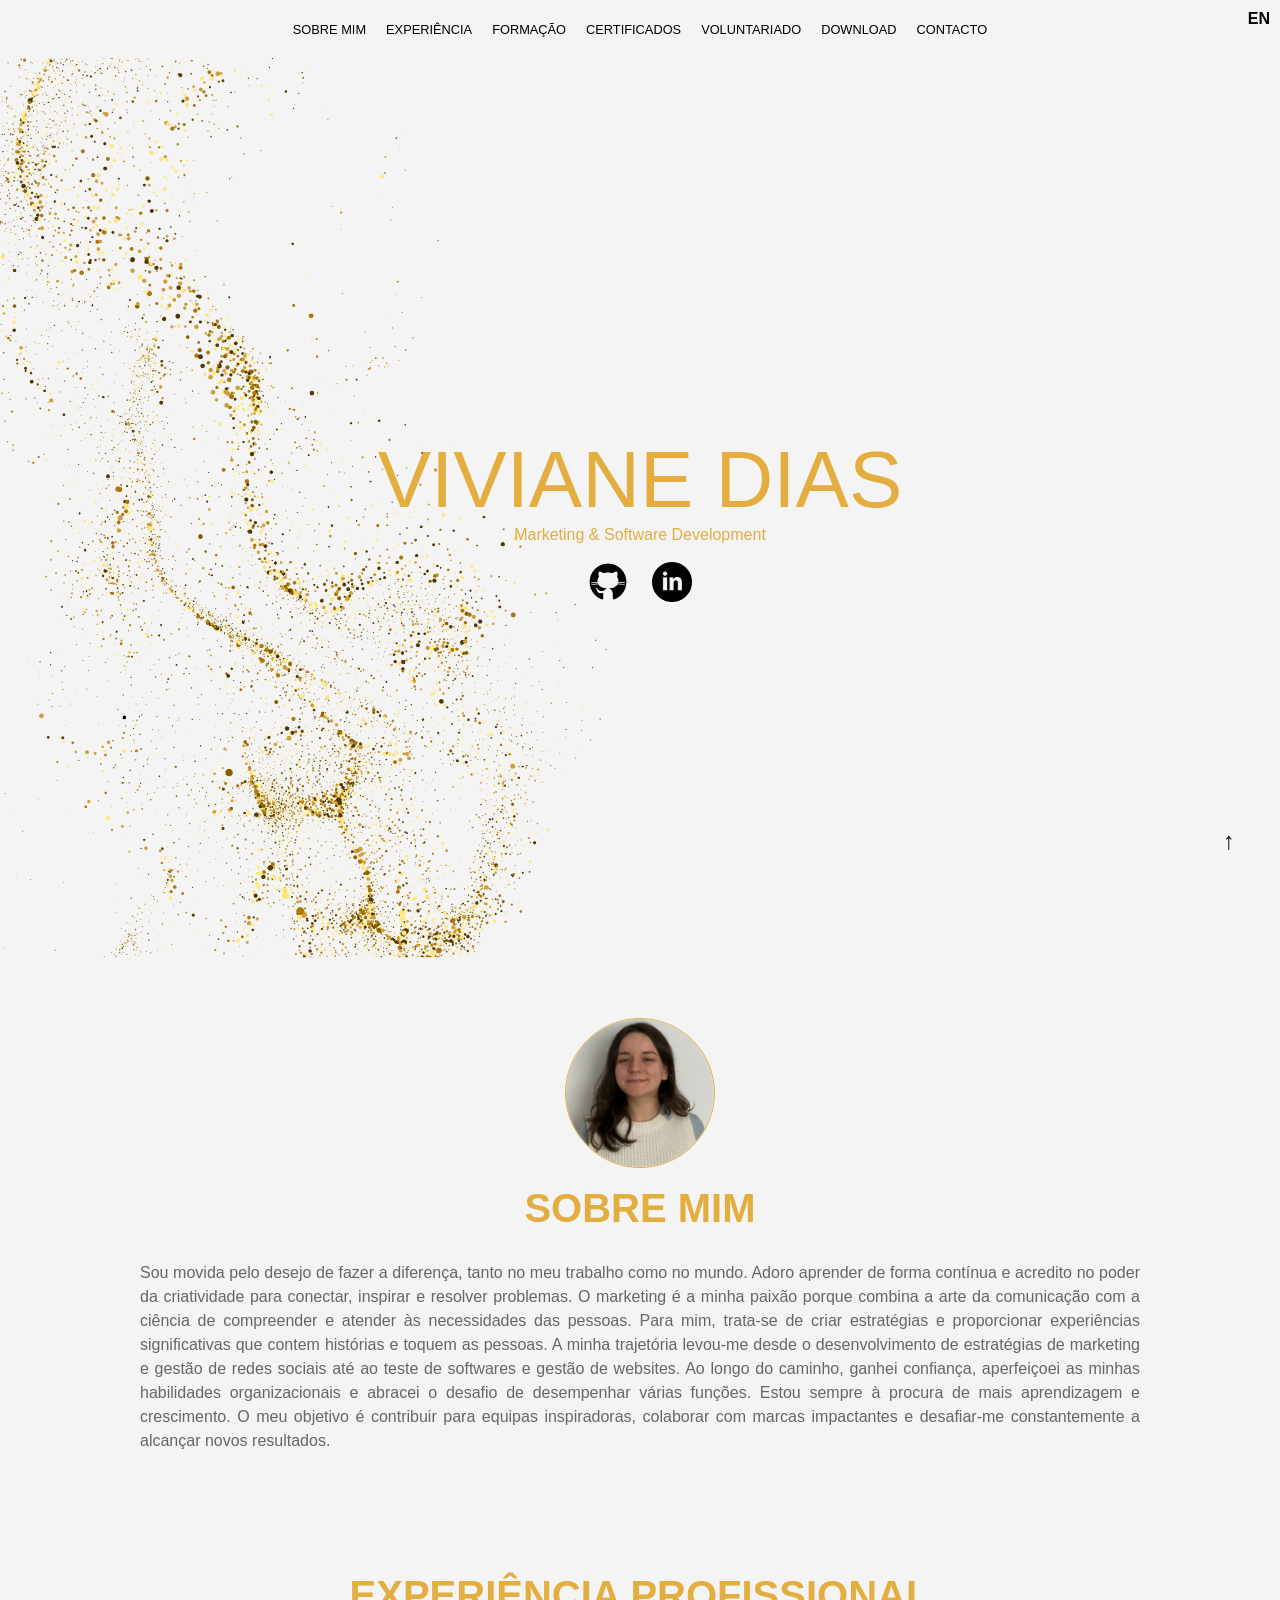
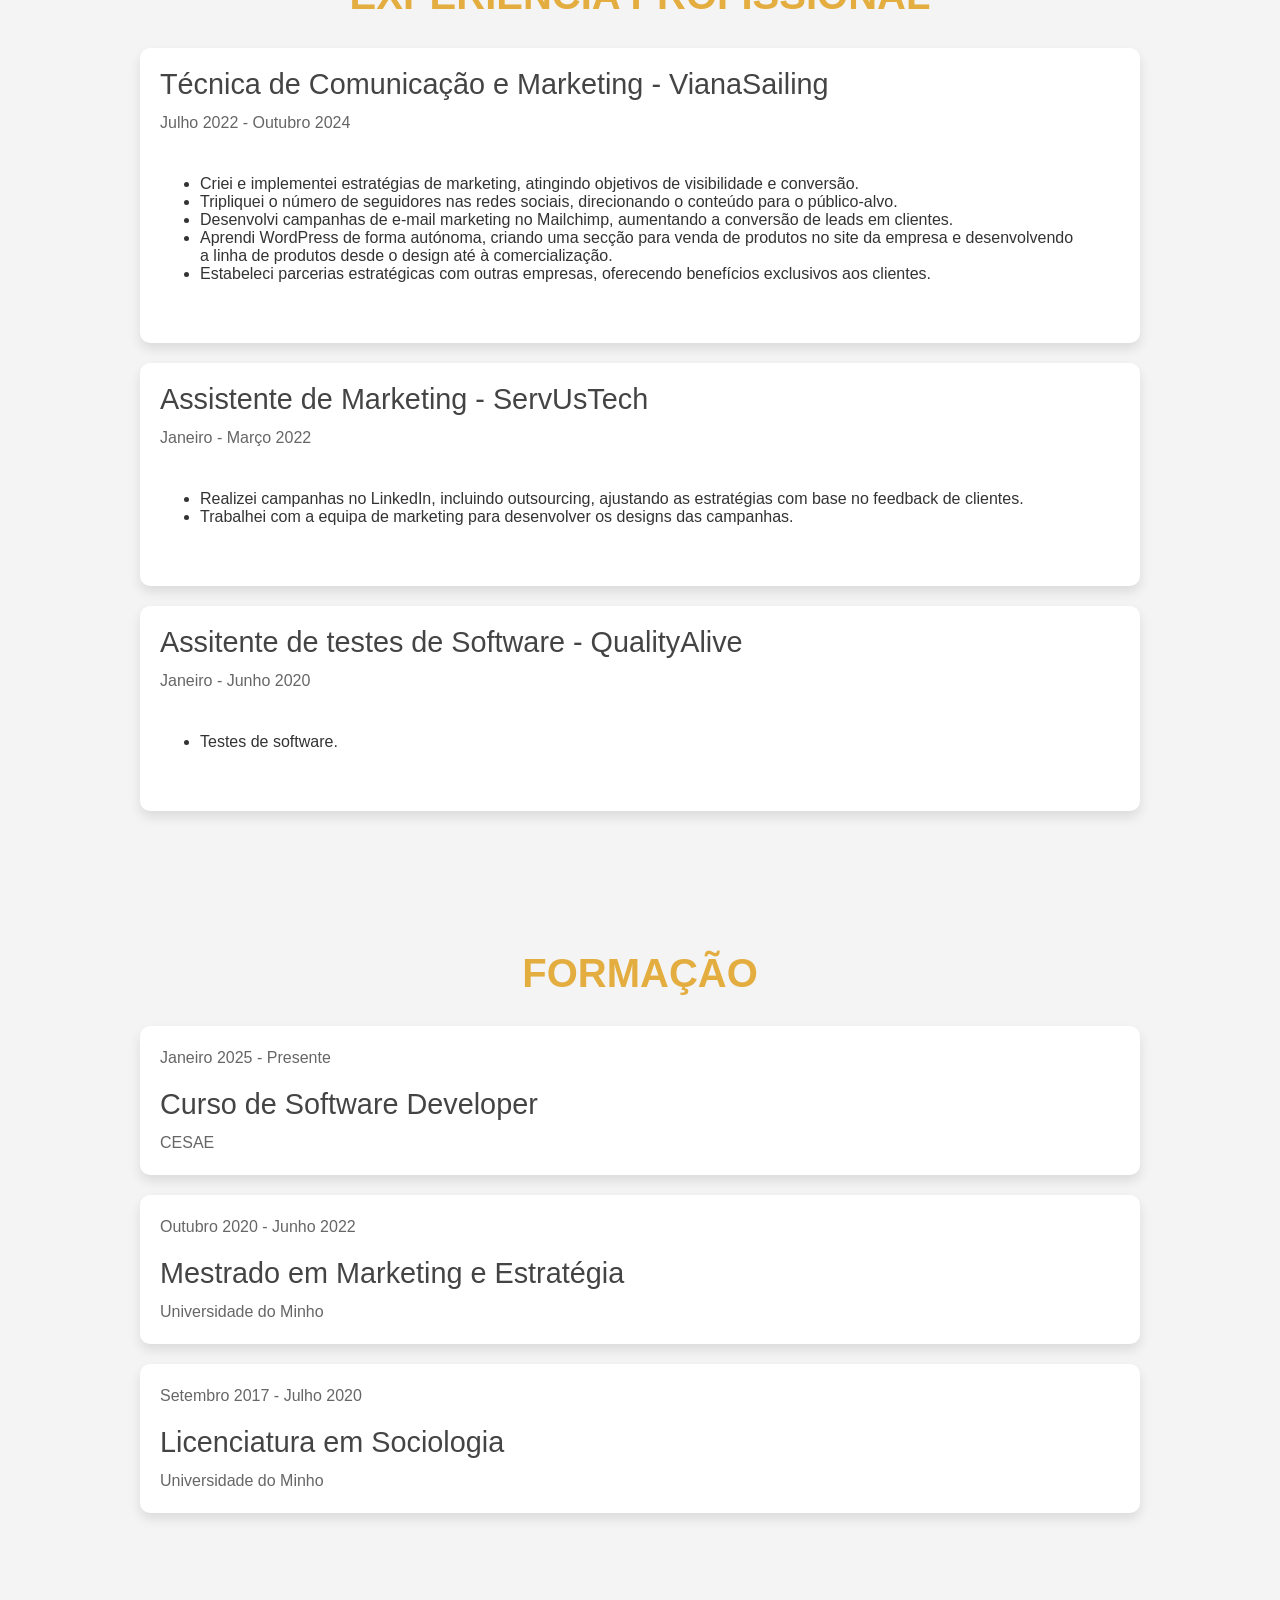
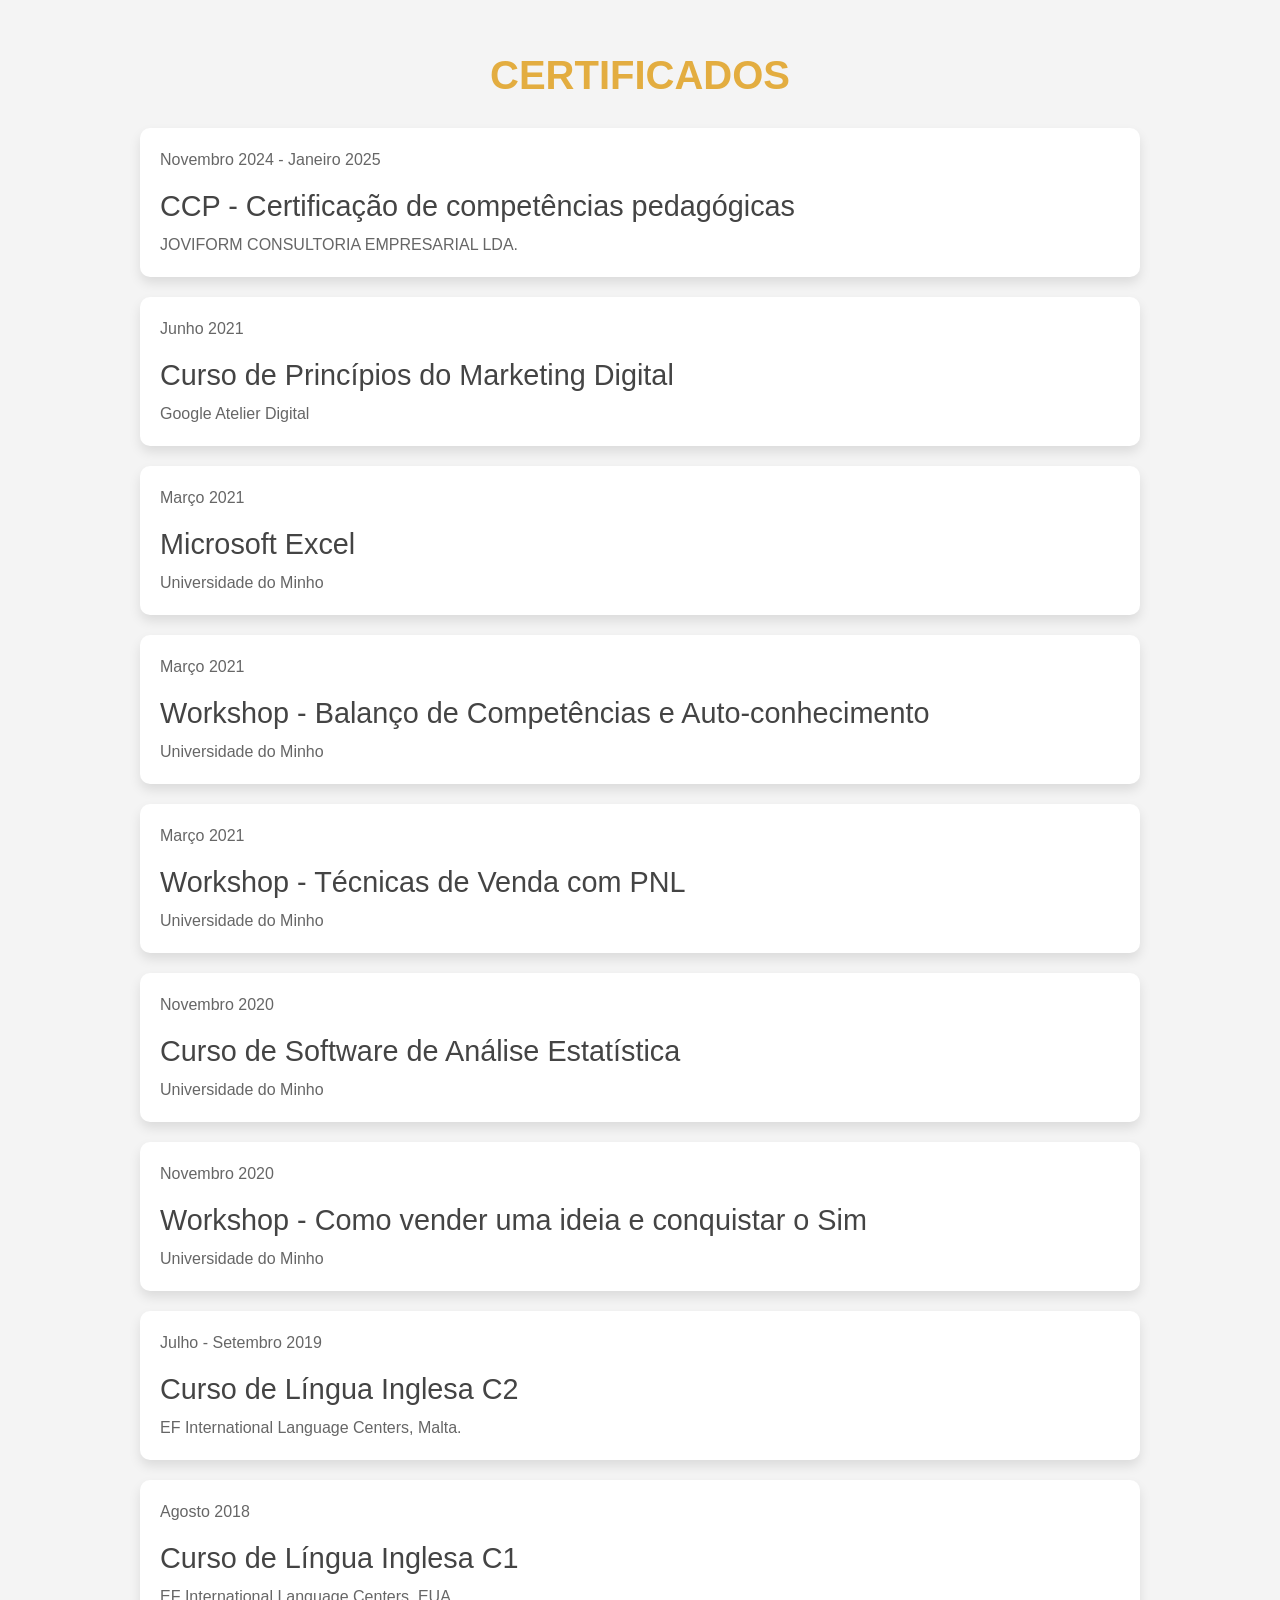
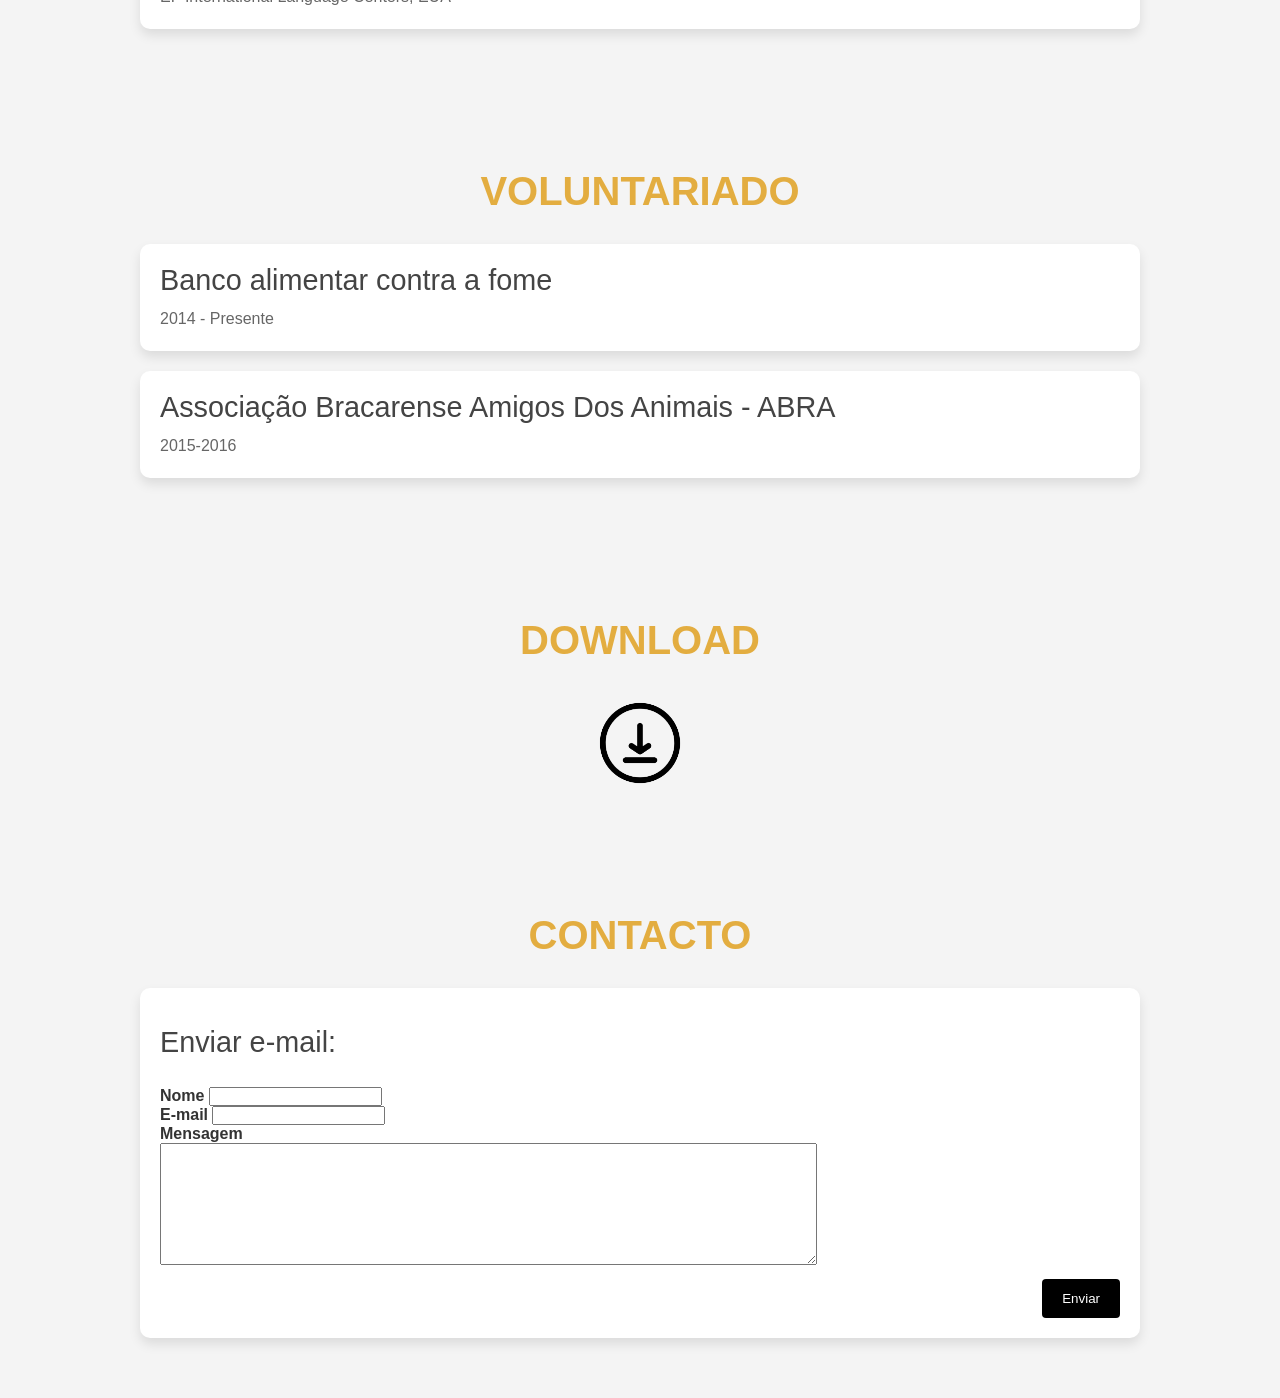
<file: Index.html>
<!DOCTYPE html>
<html lang="pt">

<head>
    <meta charset="UTF-8">
    <meta name="viewport" content="width=device-width, initial-scale=1.0">
    <title>Currículo - Viviane Dias</title>
    <link rel="shortcut icon" type="imagex/png" href="images/D__2_-removebg-preview.ico">

    <link rel="stylesheet" href="Css.css">
    <link rel="preconnect" href="https://fonts.googleapis.com">
    <link rel="preconnect" href="https://fonts.gstatic.com" crossorigin>
    <link href="https://fonts.googleapis.com/css2?family=Notable&display=swap" rel="stylesheet">
</head>

<body>



    <header>
        <nav>
            <ul>
                <li><a href="#sobre">Sobre Mim</a></li>
                <li><a href="#experiencia">Experiência</a></li>
                <li><a href="#educacao">Formação</a></li>
                <li><a href="#certificados">Certificados</a></li>
                <li><a href="#voluntariado">Voluntariado</a></li>
                <li><a href="#download">Download</a></li>
                <li><a href="#contacto">Contacto</a></li>
                <div class="language-switcher">
                    <a href="index_EN.html">EN</a>
                </div>
            </ul>
        </nav>
    </header>



    <section id="inicio">
        <div class="container">
            <div class="headline">
                <h1>Viviane Dias</h1>
                <h4>Marketing & Software Development</h4>
            </div>
            <br>
            <div class="social-links">
                <a href="https://github.com/VivianeFDias" target="_blank">
                    <img src="images/github.png" alt="GitHub" class="social-icon">
                </a>
                <a href="https://pt.linkedin.com/in/viviane-dias-2b8342230" target="_blank">
                    <img src="images/linkedin-with-circle-icon-2048x2048-np6yltn1.png" alt="LinkedIn"
                        class="social-icon">
                </a>
            </div>
        </div>
    </section>


    <section id="sobre">
        <div class="content">
            <img src="images/IMG_7107.jpg" alt="Foto">
            <br>
            <h2>Sobre Mim</h2>
            <p>Sou movida pelo desejo de fazer a diferença, tanto no meu trabalho como no mundo. Adoro aprender de forma
                contínua e acredito no poder da criatividade para conectar, inspirar e resolver problemas. O marketing é
                a minha paixão porque combina a arte da comunicação com a ciência de compreender e atender às
                necessidades das pessoas. Para mim, trata-se de criar estratégias e proporcionar experiências
                significativas que contem histórias e toquem as pessoas.

                A minha trajetória levou-me desde o desenvolvimento de estratégias de marketing e gestão de redes
                sociais até ao teste de softwares e gestão de websites. Ao longo do caminho, ganhei confiança,
                aperfeiçoei as minhas habilidades organizacionais e abracei o desafio de desempenhar várias funções.
                Estou sempre à procura de mais aprendizagem e crescimento. O meu objetivo é contribuir para equipas
                inspiradoras, colaborar com marcas impactantes e desafiar-me constantemente a alcançar novos resultados.
            </p>
        </div>
    </section>


    <section id="experiencia">
        <div class="content">
            <h2>Experiência Profissional</h2>
            <div class="item">
                <h3>Técnica de Comunicação e Marketing - VianaSailing</h3>
                <p>Julho 2022 - Outubro 2024</p>
                <ul>
                    <li>Criei e implementei estratégias de marketing, atingindo objetivos de visibilidade e conversão.
                    </li>
                    <li>Tripliquei o número de seguidores nas redes sociais, direcionando o conteúdo para o
                        público-alvo.</li>
                    <li>Desenvolvi campanhas de e-mail marketing no Mailchimp, aumentando a conversão de leads em
                        clientes.</li>
                    <li>Aprendi WordPress de forma autónoma, criando uma secção para venda de produtos no site da
                        empresa e desenvolvendo a linha de produtos desde o design até à comercialização.</li>
                    <li>Estabeleci parcerias estratégicas com outras empresas, oferecendo benefícios exclusivos aos
                        clientes.</li>
                </ul>
            </div>
            <div class="item">
                <h3>Assistente de Marketing - ServUsTech</h3>
                <p>Janeiro - Março 2022</p>
                <ul>
                    <li>Realizei campanhas no LinkedIn, incluindo outsourcing, ajustando as estratégias com base no
                        feedback de clientes.</li>
                    <li>Trabalhei com a equipa de marketing para desenvolver os designs das campanhas.</li>
                </ul>
            </div>
            <div class="item">
                <h3>Assitente de testes de Software - QualityAlive</h3>
                <p>Janeiro - Junho 2020</p>
                <ul>
                    <li>Testes de software.</li>
                </ul>
            </div>
        </div>
    </section>

    <section id="educacao">
        <div class="content">
            <h2>Formação</h2>
            <div class="item">
                <p>Janeiro 2025 - Presente</p>
                <br>
                <h3>Curso de Software Developer</h3>
                <p>CESAE</p>


            </div>
            <div class="item">
                <p>Outubro 2020 - Junho 2022</p>
                <br>
                <h3>Mestrado em Marketing e Estratégia</h3>
                <p>Universidade do Minho</p>
            </div>
            <div class="item">
                <p>Setembro 2017 - Julho 2020</p>
                <br>
                <h3>Licenciatura em Sociologia</h3>
                <p>Universidade do Minho</p>
            </div>
        </div>
    </section>


    <section id="certificados">
        <div class="content">
            <h2>Certificados</h2>
            <div class="item">
                <p>Novembro 2024 - Janeiro 2025</p>
                <br>
                <h3>CCP - Certificação de competências pedagógicas</h3>
                <p>JOVIFORM CONSULTORIA EMPRESARIAL LDA.</p>
            </div>
            <div class="item">
                <p>Junho 2021</p>
                <br>
                <h3>Curso de Princípios do Marketing Digital </h3>
                <p>Google Atelier Digital</p>
            </div>
            <div class="item">
                <p>Março 2021</p>
                <br>
                <h3>Microsoft Excel</h3>
                <p>Universidade do Minho</p>
            </div>
            <div class="item">
                <p>Março 2021</p>
                <br>
                <h3>Workshop - Balanço de Competências e Auto-conhecimento </h3>
                <p>Universidade do Minho</p>
            </div>
            <div class="item">
                <p>Março 2021</p>
                <br>
                <h3>Workshop - Técnicas de Venda com PNL</h3>
                <p>Universidade do Minho</p>
            </div>
            <div class="item">
                <p>Novembro 2020</p>
                <br>
                <h3>Curso de Software de Análise Estatística</h3>
                <p>Universidade do Minho</p>
            </div>
            <div class="item">
                <p>Novembro 2020</p>
                <br>
                <h3>Workshop - Como vender uma ideia e conquistar o Sim</h3>
                <p>Universidade do Minho</p>
            </div>
            <div class="item">
                <p>Julho - Setembro 2019</p>
                <br>
                <h3>Curso de Língua Inglesa C2</h3>
                <p>EF International Language Centers, Malta.</p>
            </div>
            <div class="item">
                <p>Agosto 2018</p>
                <br>
                <h3>Curso de Língua Inglesa C1</h3>
                <p>EF International Language Centers, EUA</p>
            </div>
        </div>
    </section>

    <section id="voluntariado">
        <div class="content">
            <h2>Voluntariado</h2>
            <div class="item">
                <h3>Banco alimentar contra a fome</h3>
                <p>2014 - Presente</p>
            </div>
            <div class="item">
                <h3>Associação Bracarense Amigos Dos Animais - ABRA</h3>
                <p>2015-2016</p>
            </div>
        </div>
    </section>

    <section id="download">
        <div class="content">
            <h2>Download</h2>
        </div>
        <div class="download">
            <a href="documentos/CVPT - Viviane Dias.pdf" download="VivianeDiasCV.pdf">
                <img src="images/3554029-200.png" alt="Botão de Download" class="download-img">
            </a>
            </a>
        </div>

    </section>


    <section id="contacto">
        <h2>Contacto</h2>
        <div class="caixa">
            <br>
            <h3>Enviar e-mail:</h3>
            <br>
            <form action="mailto:vivianefreitasdias@hotmail.com" method="post" enctype="text/plain">
                <label>Nome</label>
                <input type="text" name="yourName" required><br>

                <label>E-mail</label>
                <input type="email" name="yourEmail" required><br>

                <label>Mensagem</label><br>
                <textarea name="yourMessage" rows="8" cols="80" required></textarea><br>

                <div class="button-container">
                    <input type="submit" value="Enviar">
                </div>
            </form>
        </div>
    </section>





    <footer>
        <a href="#inicio" class="back-to-top">↑</a>
    </footer>

</body>

</html>
</file>
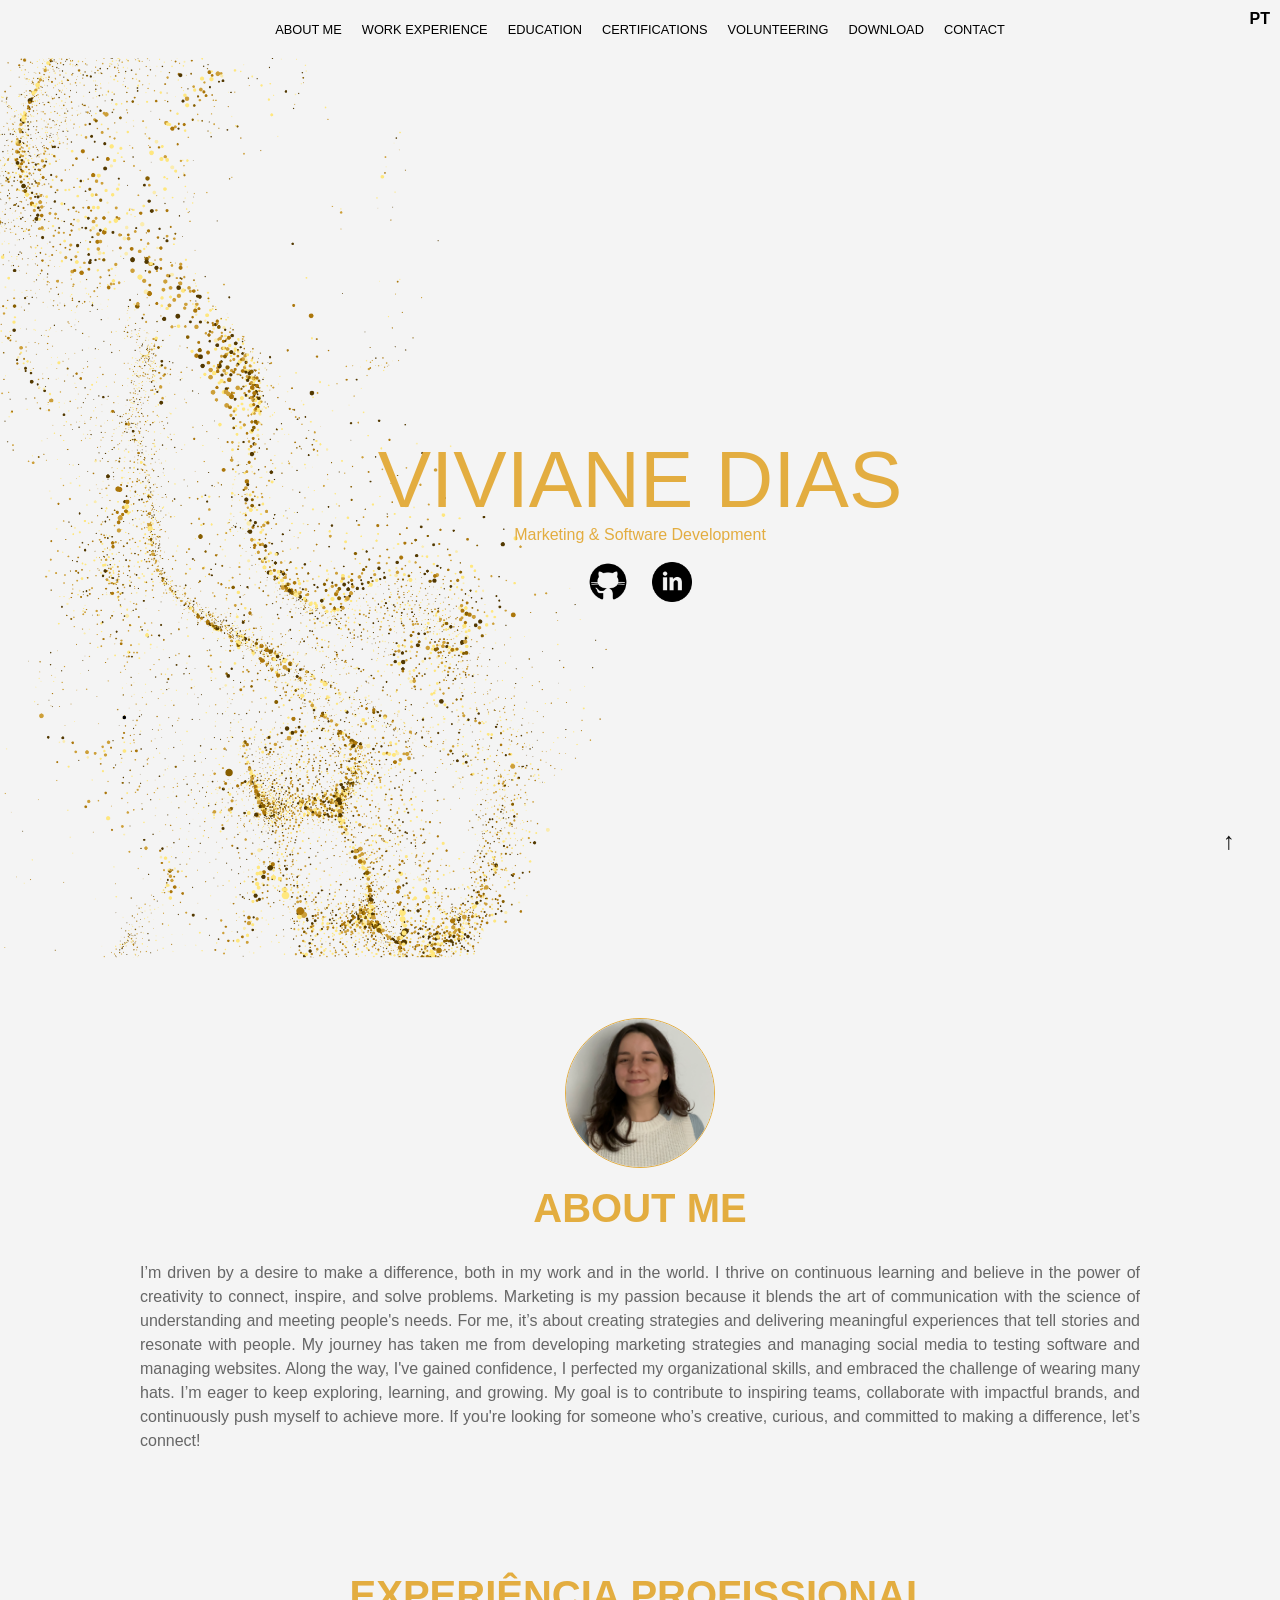
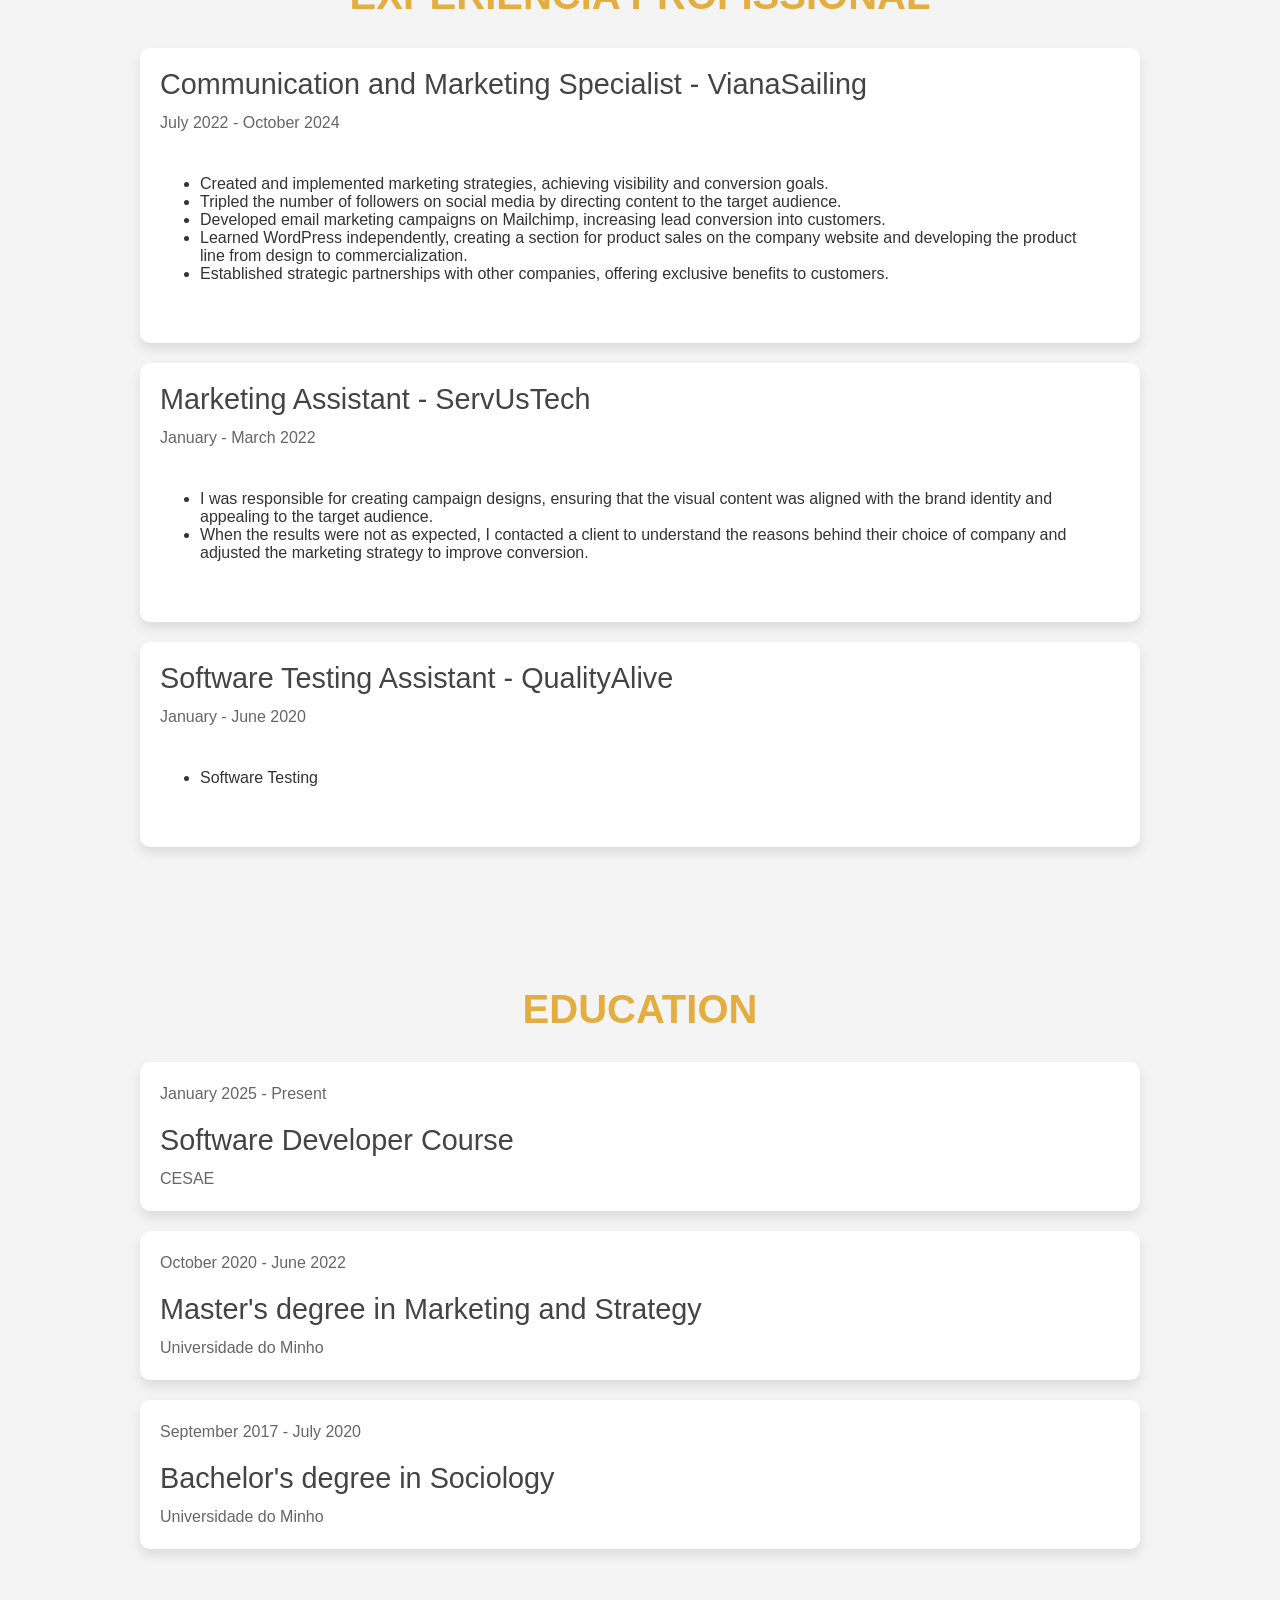
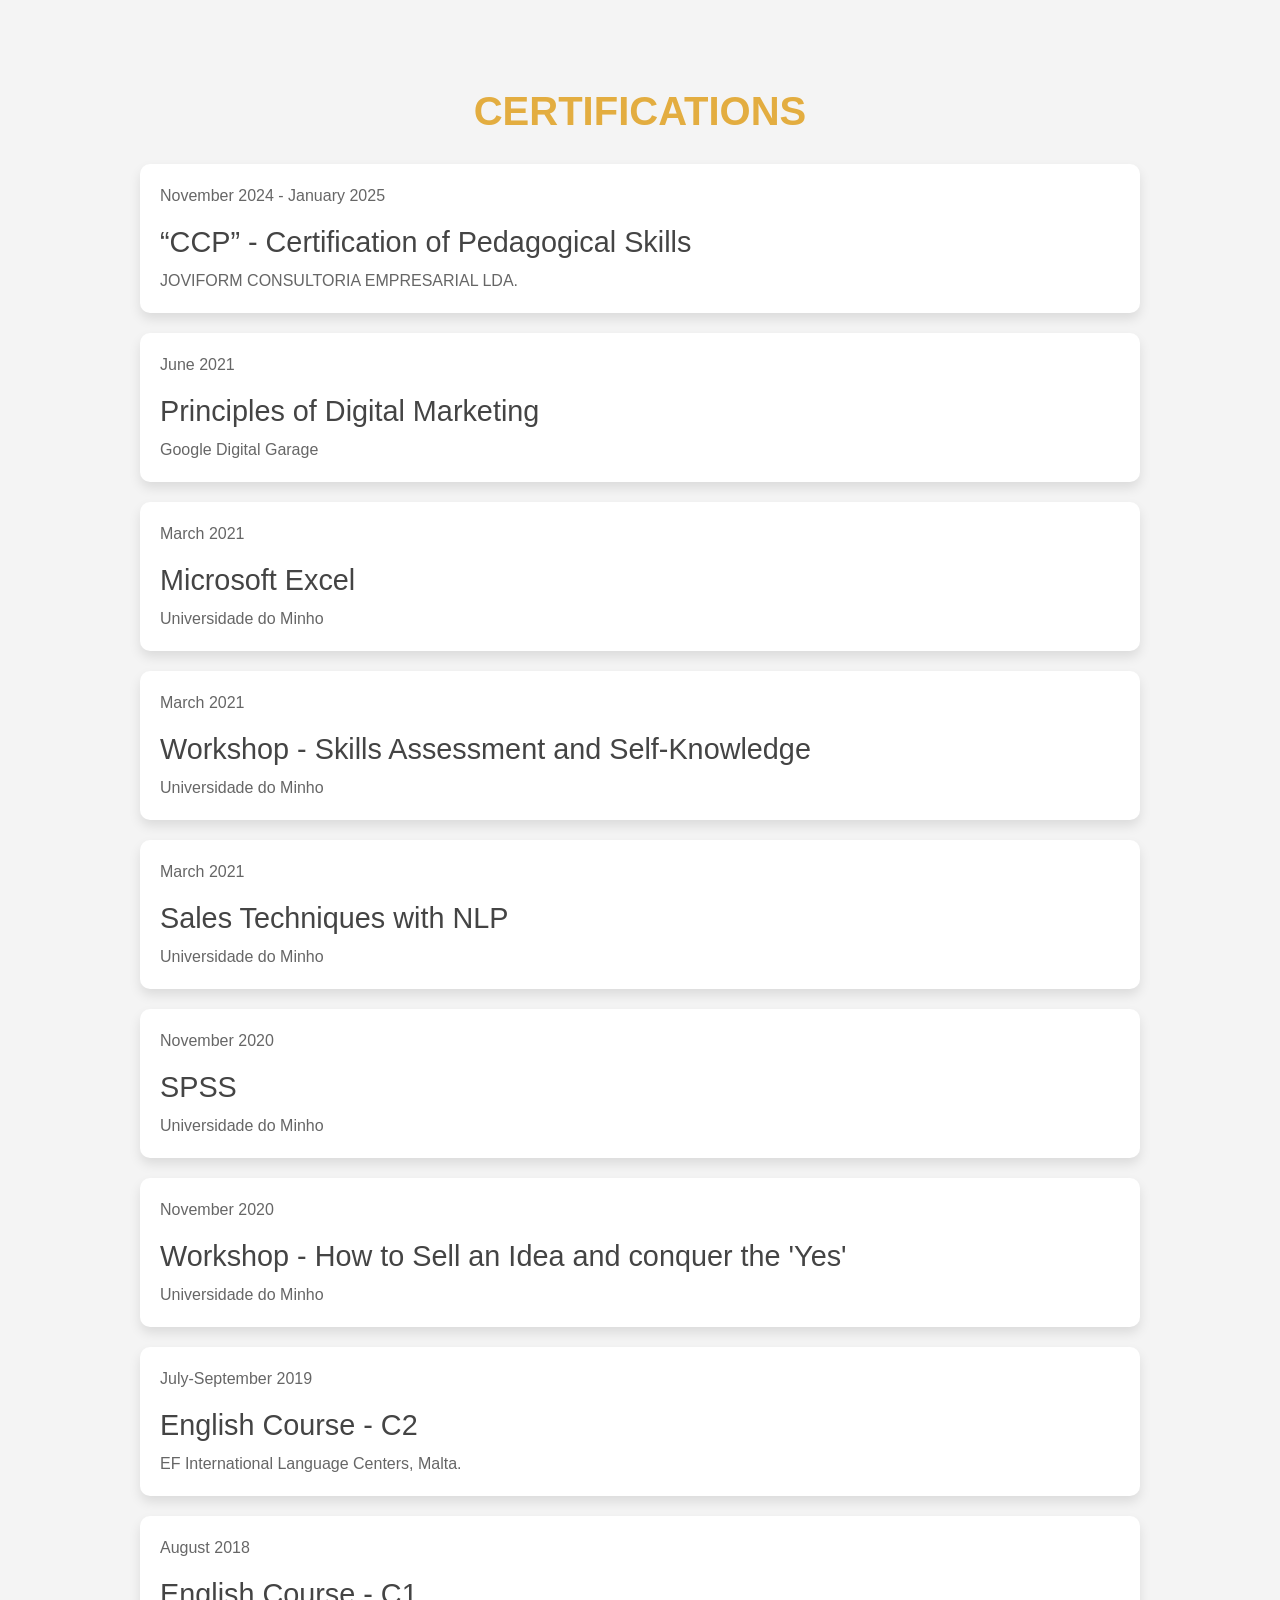
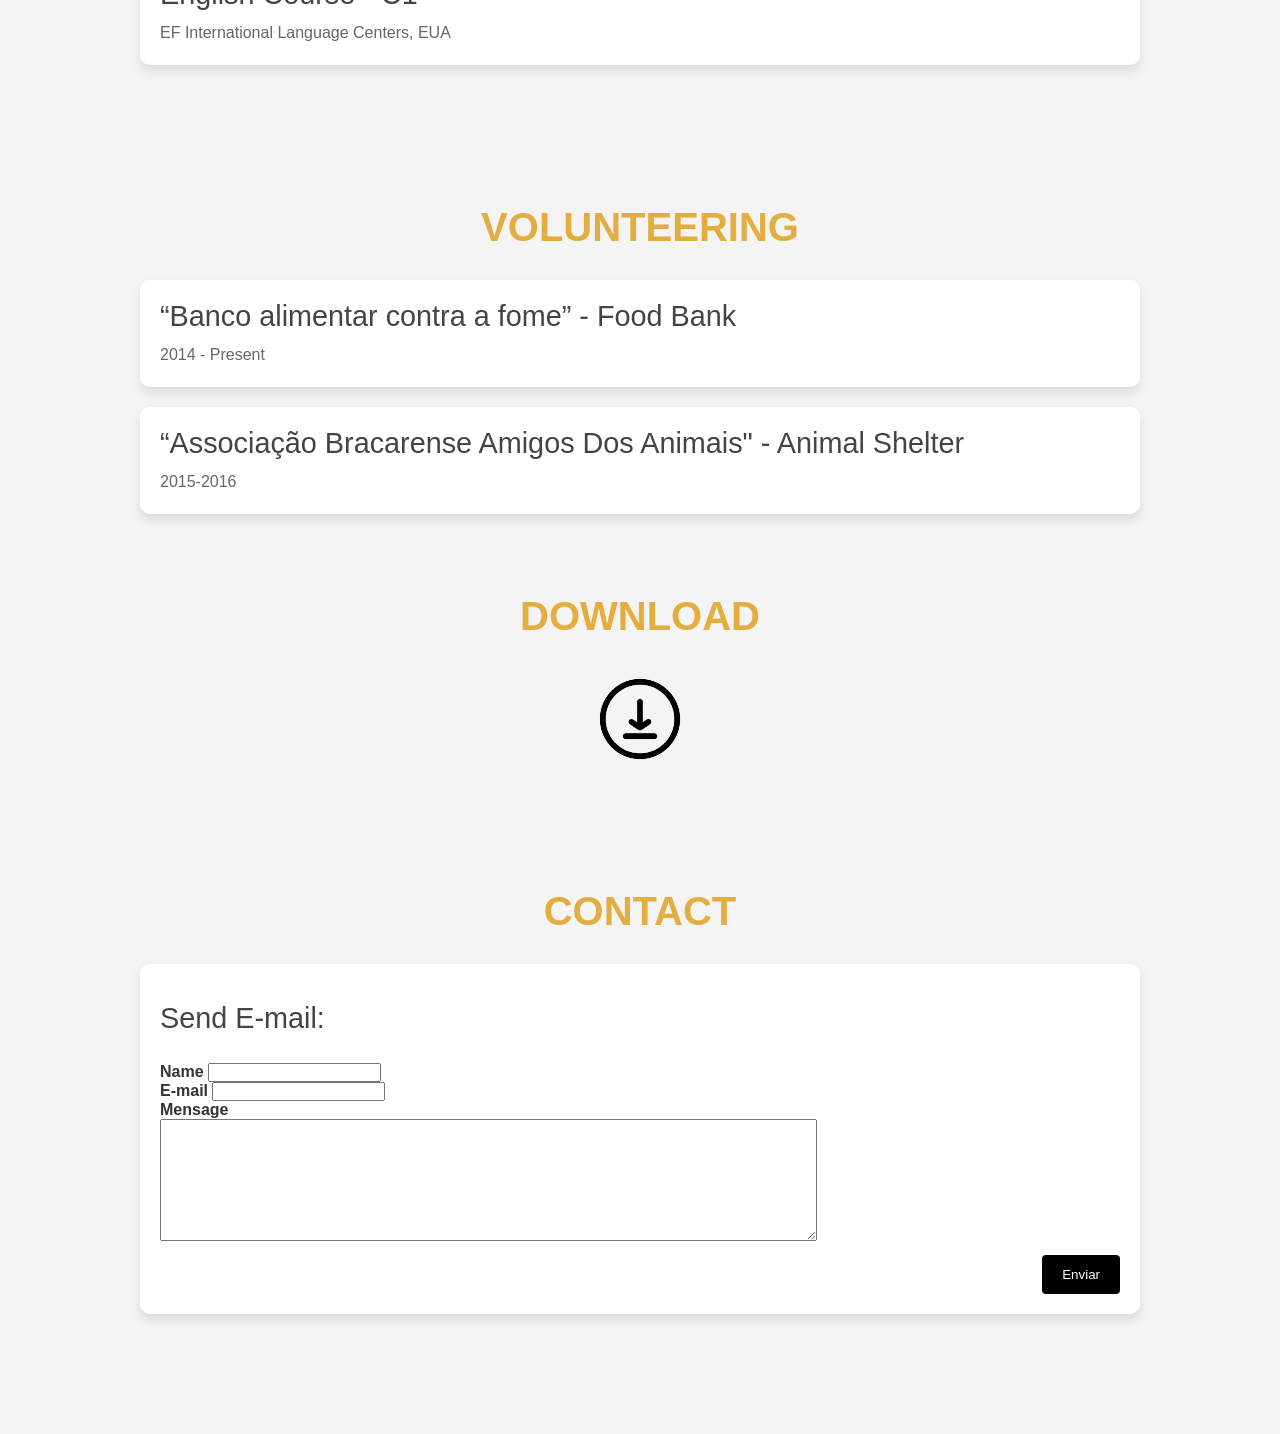
<file: Index _EN.html>
<!DOCTYPE html>
<html lang="pt">
<head>
    <meta charset="UTF-8">
    <meta name="viewport" content="width=device-width, initial-scale=1.0">
    <title>Currículo - Viviane Dias</title>
    <link rel="shortcut icon" type="imagex/png" href="images/D__2_-removebg-preview.ico">

    <link rel="stylesheet" href="Css.css">
</head>
<body>
    <header>
        <nav>
            <ul>
                <li><a href="#sobre">About Me</a></li>
                <li><a href="#experiencia">Work Experience</a></li>
                <li><a href="#educacao">Education</a></li>
                <li><a href="#certificados">Certifications</a></li>
                <li><a href="#voluntariado">Volunteering</a></li>
                <li><a href="#download">Download</a></li>
                <li><a href="#contacto">Contact</a></li>
                <div class="language-switcher">
                    <a href="index.html">PT</a>
                  </div>
            </ul>
        </nav>
    </header>

    <section id="inicio">
        <div class="container">
            <div class="headline">
                <h1>Viviane Dias</h1>
                <h4>Marketing & Software Development</h4>
            </div>
            <br>
            <div class="social-links">                  
              <a href="https://github.com/VivianeFDias" target="_blank">
                    <img src="images/github.png" alt="GitHub" class="social-icon">
                </a>
                <a href="https://pt.linkedin.com/in/viviane-dias-2b8342230" target="_blank">
                    <img src="images/linkedin-with-circle-icon-2048x2048-np6yltn1.png" alt="LinkedIn" class="social-icon">
                </a>
            </div>
        </div>
    </section>


    <section id="sobre">
        <div class="content">
            <img src="images/IMG_7107.jpg" alt="Foto">
            <br>
            <h2>About Me</h2>
            <p>I’m driven by a desire to make a difference, both in my work and in the world. I thrive on continuous learning and believe in the power of creativity to connect, inspire, and solve problems. Marketing is my passion because it blends the art of communication with the science of understanding and meeting people's needs. For me, it’s about creating strategies and delivering meaningful experiences that tell stories and resonate with people.
                My journey has taken me from developing marketing strategies and managing social media to testing software and managing websites. Along the way, I've gained confidence, I perfected my organizational skills, and embraced the challenge of wearing many hats. I’m eager to keep exploring, learning, and growing. My goal is to contribute to inspiring teams, collaborate with impactful brands, and continuously push myself to achieve more. If you're looking for someone who’s creative, curious, and committed to making a difference, let’s connect! </p>
        </div>
    </section>


    <section id="experiencia">
        <div class="content">
            <h2>Experiência Profissional</h2>
            <div class="item">
                <h3>Communication and Marketing Specialist - VianaSailing</h3>
                <p>July 2022 - October 2024</p>
                <ul>
                    <li>Created and implemented marketing strategies, achieving visibility and conversion goals.</li>
                    <li>Tripled the number of followers on social media by directing content to the target audience.</li>
                    <li>Developed email marketing campaigns on Mailchimp, increasing lead conversion into customers.</li>
                    <li>Learned WordPress independently, creating a section for product sales on the company website and developing the product line from design to commercialization.</li>
                    <li>Established strategic partnerships with other companies, offering exclusive benefits to customers.</li>
                </ul>
            </div>
            <div class="item">
                <h3>Marketing Assistant - ServUsTech</h3>
                <p>January - March 2022</p>
                <ul>
                    <li>I was responsible for creating campaign designs, ensuring that the visual content was aligned with the brand identity and appealing to the target audience.</li>
                    <li>When the results were not as expected, I contacted a client to understand the reasons behind their choice of company and adjusted the marketing strategy to improve conversion.</li>
                </ul>
            </div>
            <div class="item">
                <h3>Software Testing Assistant - QualityAlive</h3>
                <p>January - June 2020</p>
                <ul>
                    <li>Software Testing</li>
                </ul>
            </div>
        </div>
    </section>

    <section id="educacao">
        <div class="content">
            <h2>Education</h2>
            <div class="item">
                <p>January 2025 - Present</p>
                <br>
                <h3>Software Developer Course</h3>
                <p>CESAE</p>
            </div>
            <div class="item">
                <p>October 2020 - June 2022</p>
                <br>
                <h3>Master's  degree in Marketing and Strategy</h3>
                <p>Universidade do Minho</p>
            </div>
            <div class="item">
                <p>September 2017 - July 2020</p>
                <br>
                <h3>Bachelor's degree in Sociology</h3>
                <p>Universidade do Minho</p>
            </div>
        </div>
    </section>

   
    <section id="certificados">
        <div class="content">
            <h2>Certifications</h2>
            <div class="item">
                <p>November 2024 - January 2025</p>
                <br>
                <h3>“CCP” - Certification of Pedagogical Skills </h3>
                <p>JOVIFORM CONSULTORIA EMPRESARIAL LDA.</p>
            </div>
            <div class="item">
                <p>June 2021</p>
                <br>
                <h3>Principles of Digital Marketing</h3>
                <p>Google Digital Garage</p>
            </div>
            <div class="item">
                <p>March 2021</p>
                <br>
                <h3>Microsoft Excel</h3>
                <p>Universidade do Minho</p>
            </div>
            <div class="item">
                <p>March 2021</p>
                <br>
                <h3>Workshop - Skills Assessment and Self-Knowledge</h3>
                <p>Universidade do Minho</p>
            </div>
            <div class="item">
                <p>March 2021</p>
                <br>
                <h3>Sales Techniques with NLP</h3>
                <p>Universidade do Minho</p>
            </div>
            <div class="item">
                <p>November 2020</p>
                <br>
                <h3>SPSS</h3>
                <p>Universidade do Minho</p>
            </div>
            <div class="item">
                <p>November 2020</p>
                <br>
                <h3>Workshop - How to Sell an Idea and conquer the 'Yes'</h3>
                <p>Universidade do Minho</p>
            </div>
            <div class="item">
                <p>July-September 2019</p>
                <br>
                <h3>English Course - C2</h3>
                <p>EF International Language Centers, Malta.</p>
            </div>
            <div class="item">
                <p>August 2018</p>
                <br>
                <h3>English Course - C1</h3>
                <p>EF International Language Centers, EUA</p>
            </div>
        </div>
    </section>

        <section id="voluntariado">
            <div class="content">
                <h2>Volunteering</h2>
                <div class="item">
                    <h3>“Banco alimentar contra a fome” - Food Bank</h3>
                    <p>2014 - Present</p>
                </div>
                <div class="item">
                    <h3>“Associação Bracarense Amigos Dos Animais" - Animal Shelter</h3>
                    <p>2015-2016</p>
                </div>
            </div>

            <section id="download">
                <div class="content">
                    <h2>Download</h2>
                </div>
                <div class="download">
                    <a href="documentos/CVEN - Viviane Dias.pdf" download="VivianeDiasCV.pdf">
                        <img src="images/3554029-200.png" alt="Botão de Download" class="download-img">
                    </a>
            </a>
        </div>
    
        </section>

        <section id="contacto">
            <h2>Contact</h2>
            <div class="caixa">
        <br>
        <h3>Send E-mail:</h3>
        <br>
                <form action="mailto:vivianefreitasdias@hotmail.com" method="post" enctype="text/plain">
                    <label>Name</label>
                    <input type="text" name="yourName" required><br>
                    
                    <label>E-mail</label>
                    <input type="email" name="yourEmail" required><br>
                    
                    <label>Mensage</label><br>
                    <textarea name="yourMessage" rows="8" cols="80" required></textarea><br>
        
                    <div class="button-container">
                        <input type="submit" value="Enviar">
                    </div>
                </form>
            </div>
        </section>
        

    


    <footer>
        <a href="#inicio" class="back-to-top">↑</a>
    </footer>

</body>
</html>
</file>
<file: Css.css>
* {
    margin: 0;
    padding: 0;
    box-sizing: border-box;
}

.language-switcher {
    position: absolute;
    top: 10px;
    right: 10px;
}

.language-switcher a {
    text-decoration: none;
    font-size: 16px;
    color: #000;
    font-weight: bold;
}

body {
    font-family: 'Gill Sans', 'Gill Sans MT', Calibri, 'Trebuchet MS', sans-serif;
    background-color: #f4f4f4;
    color: #333;
}

header {
    background-color: #f4f4f4;
    padding: 20px 0;
    position: sticky;
    top: 0;
    z-index: 1000;
    width: 100%;
}

nav ul {
    display: flex;
    justify-content: center;
    list-style: none;
    flex-wrap: wrap;
}

nav ul li {
    margin: 0 10px;
}

nav a {
    color: black;
    text-decoration: none;
    font-size: 0.8rem;
    text-transform: uppercase;
    transition: color 0.3s ease;
    font-family: 'Gill Sans', 'Gill Sans MT', Calibri, 'Trebuchet MS', sans-serif;
}

nav a:hover {
    color: #e3ad40;
}

#inicio {
    background-image: url(images/fundo.png);
    background-size: cover;
    background-position: center;
    min-height: 100vh;
    display: flex;
    flex-direction: column;
    justify-content: center;
    align-items: center;
    text-align: center;
    color: #e3ad40;
    padding: 40px 20px;
}

#landingpage {
    background-image: url(images/fundo.png);
    background-size: cover;
    background-position: center;
    min-height: 100vh;
    display: flex;
    flex-direction: column;
    justify-content: center;
    align-items: center;
    text-align: center;
    color: #e3ad40;
    padding: 40px 20px;
}

.container {
    z-index: 2;
    text-align: center;
    padding: 0 15px;
}

.content img {
    width: 150px;
    height: 150px;
    border-radius: 50%;
    object-fit: cover;
    display: block;
    margin-left: auto;
    margin-right: auto;
    border: 1px solid #e3ad40;
}

.content img:hover {
    transform: scale(1.1);
}

.headline h1 {
    font-size: 5rem;
    margin-top: 20px;
    text-transform: uppercase;
    font-family: "Poiret One", sans-serif;
    font-weight: 400;
    font-style: normal;
}

.social-links a {
    margin: 10px;
    text-decoration: none;
}

.social-icon {
    width: 40px;
    height: 40px;
    transition: transform 0.3s ease;
    vertical-align: middle;
}

.social-icon:hover {
    transform: scale(1.2);
}

section {
    padding: 60px 20px;
}

section h2 {
    font-family: "Poiret One", sans-serif;
    text-align: center;
    font-size: 2.5rem;
    margin-bottom: 30px;
    color: #e3ad40;
    text-transform: uppercase;
}

.content {
    max-width: 1000px;
    margin: 0 auto;
}

p {
    text-align: justify;
    font-size: 1rem;
    color: #666;
    line-height: 1.5;
}

.item {
    background-color: #fff;
    padding: 20px;
    margin: 20px 0;
    border-radius: 10px;
    box-shadow: 0 6px 12px rgba(0, 0, 0, 0.1);
    transition: transform 0.3s ease;
}

.item ul {
    padding: 40px;
}

.item:hover {
    transform: translateY(-10px);
}

h3 {
    font-weight: normal;
    font-size: 1.8rem;
    margin-bottom: 10px;
    color: #444;
}

h4 {
    font-weight: lighter;
}

.download-img {
    transition: transform 0.3s ease-in-out, filter 0.3s ease;
    width: 100px;
    height: 100px;
    border-radius: 50%;
    object-fit: cover;
    display: block;
    margin-left: auto;
    margin-right: auto;
}

.download-img:hover {
    transform: scale(1.1);
    filter: brightness(0) saturate(100%) sepia(100%) hue-rotate(20deg) brightness(1.2);
}

input[type=submit] {
    background-color: black;
    color: white;
    padding: 12px 20px;
    border: none;
    border-radius: 4px;
    cursor: pointer;
}

.portfolio-grid {
    display: grid;
    grid-template-columns: repeat(auto-fit, minmax(300px, 1fr));
    gap: 20px;
}

.project {
    background: #f5f5f5;
    padding: 15px;
    border-radius: 10px;
}

.project img {
    width: 100%;
    border-radius: 8px;
    margin-top: 10px;
}

.project video {
    width: 100%;
    margin-top: 10px;
    border-radius: 8px;
}

.project-links {
    margin-top: 10px;
}

.project-links a {
    margin-right: 10px;
    text-decoration: none;
    color: #333;
    font-weight: bold;
}

.project-images {
    display: grid;
    grid-template-columns: 1fr 1fr;
    gap: 10px;
    margin-top: 10px;
}

.project-images img {
    width: 100%;
    aspect-ratio: 1 / 1; 
    object-fit: cover;  
    border-radius: 8px;
}

.reels-container {
    display: flex;
    justify-content: center;
    gap: 15px;
    margin-top: 10px;
}

.reels-container video {
    width: 45%;              /* forces them to fit side by side */
    aspect-ratio: 9 / 16;
    object-fit: cover;
    border-radius: 15px;
}

.project-stack {
    display: flex;
    flex-direction: column; /* stack image above video */
    gap: 10px;              /* space between image and video */
    align-items: center;     /* center items horizontally */
}

.project-stack img {
    width: 100%;             /* full width of container */
    height: auto;            /* maintain full image height */
    max-width: 600px;        /* optional: same max width as video */
    border-radius: 10px;
}

.project-stack video {
    width: 100%;             /* full width */
    max-width: 600px;        /* same max width as image */
    aspect-ratio: 16 / 9;    /* same aspect as A Praça video */
    border-radius: 10px;
}

input[type=submit]:hover {
    background-color: #e3ad40;
}

.caixa {
    border-radius: 5px;
    padding: 20px;
    max-width: 1000px;
    margin: 0 auto;
    background-color: #fff;
    border-radius: 10px;
    box-shadow: 0 6px 12px rgba(0, 0, 0, 0.1);
    transition: transform 0.3s ease;
}

.button-container {
    text-align: right;
    margin-top: 10px;
}

footer {
    text-align: right;
    padding: 20px;
}

label {
    font-weight: bold;
}

.back-to-top {
    font-size: 1.5rem;
    color: #111;
    text-decoration: none;
    font-weight: bold;
    transition: color 0.3s ease;
}

.back-to-top:hover {
    color: #FFD700;
}

.contactodownload {
    display: flex;
    justify-content: center;
    align-items: flex-start;
    gap: 40px;
}

.box {
    text-align: center;
}

/* ========= Responsive Adjustments ========= */

@media (max-width: 768px) {
    .headline h1 {
        font-size: 2.5rem;
    }

    nav a {
        color: black;
        text-decoration: none;
        font-size: 0.45rem;
        text-transform: uppercase;
        transition: color 0.3s ease;
        font-family: 'Gill Sans', 'Gill Sans MT', Calibri, 'Trebuchet MS', sans-serif;
    }

    .contactodownload {
        flex-direction: column;
        gap: 20px;
        padding: 0 10px;
        align-items: center;
    }

    .item ul {
        padding: 20px;
    }

    .language-switcher {
        top: 5px;
        right: 5px;
    }

    .language-switcher a {
        text-decoration: none;
        font-size: 0.45girem;
        color: #000;
        font-weight: bold;
    }

    section {
        padding: 40px 10px;
    }

    .social-icon {
        width: 30px;
        height: 30px;
    }

    .download-img {
        width: 80px;
        height: 80px;
    }

    footer {
        position: static;
        text-align: center;
        padding: 20px;
    }

    .container {
        padding: 0 15px;
    }

    #inicio {
        flex-direction: column;
        min-height: auto;
        padding: 60px 0;
        background-position: center;
        min-height: 100vh;
        display: flex;
        flex-direction: column;
        justify-content: center;
        align-items: center;
        text-align: center;
        color: #e3ad40;
        padding: 40px 20px;
    }

    #landingpage {
        flex-direction: column;
        min-height: auto;
        padding: 60px 0;
        background-position: center;
        min-height: 100vh;
        display: flex;
        flex-direction: column;
        justify-content: center;
        align-items: center;
        text-align: center;
        color: #e3ad40;
        padding: 40px 20px;
    }

    .content {
        margin-top: 20px;
    }
}

@media (min-width: 769px) {
    footer {
        position: fixed;
        bottom: 25px;
        right: 25px;
        z-index: 900;
    }
}
</file>
